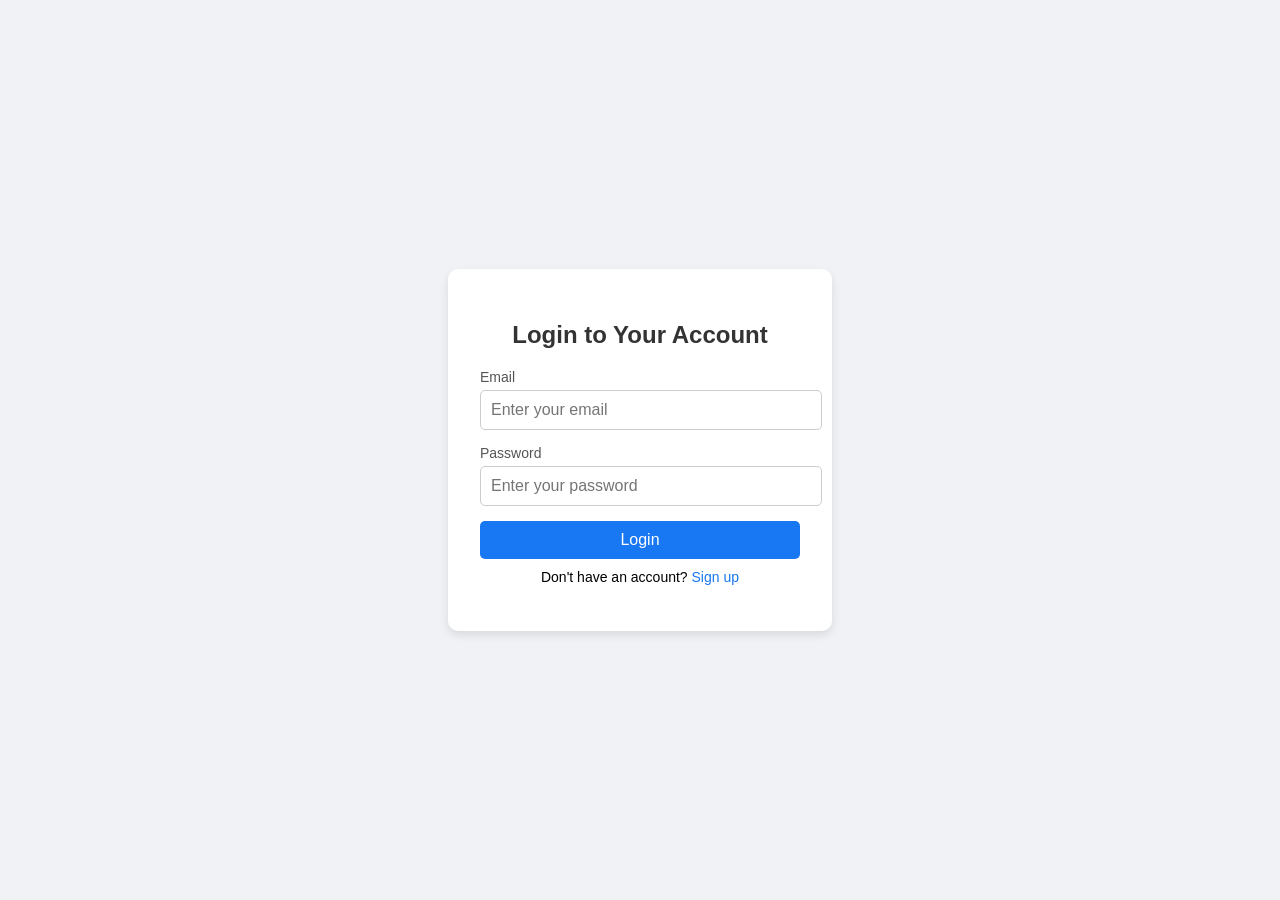
<file: see.html>
<!DOCTYPE html>
<html lang="en">
<head>
    <meta charset="UTF-8">
    <meta name="viewport" content="width=device-width, initial-scale=1.0">
    <title>Login - My Social Media</title>
    <link rel="stylesheet" href="see.css">
</head>
<body>
    <div class="login-container">
        <h2>Login to Your Account</h2>
        <form action="#" method="POST">
            <div class="input-group">
                <label for="email">Email</label>
                <input type="email" id="email" name="email" placeholder="Enter your email" required>
            </div>
            <div class="input-group">
                <label for="password">Password</label>
                <input type="password" id="password" name="password" placeholder="Enter your password" required>
            </div>
            <button type="submit">Login</button>
            <p class="signup-link">Don't have an account? <a href="#">Sign up</a></p>
        </form>
    </div>
</body>
</html>
</file>
<file: see.css>
/* General Styles */
body {
    font-family: Arial, sans-serif;
    background: #f0f2f5;
    display: flex;
    justify-content: center;
    align-items: center;
    height: 100vh;
    margin: 0;
}

/* Login Container */
.login-container {
    background: white;
    padding: 2rem;
    border-radius: 10px;
    box-shadow: 0px 4px 10px rgba(0, 0, 0, 0.1);
    text-align: center;
    width: 320px;
}

/* Headings */
h2 {
    margin-bottom: 20px;
    color: #333;
}

/* Input Group */
.input-group {
    text-align: left;
    margin-bottom: 15px;
}

.input-group label {
    display: block;
    font-size: 14px;
    margin-bottom: 5px;
    color: #555;
}

.input-group input {
    width: 100%;
    padding: 10px;
    font-size: 16px;
    border: 1px solid #ccc;
    border-radius: 5px;
}

/* Button */
button {
    width: 100%;
    padding: 10px;
    font-size: 16px;
    background: #1877f2;
    color: white;
    border: none;
    border-radius: 5px;
    cursor: pointer;
}

button:hover {
    background: #145dbf;
}

/* Signup Link */
.signup-link {
    margin-top: 10px;
    font-size: 14px;
}

.signup-link a {
    color: #1877f2;
    text-decoration: none;
}

.signup-link a:hover {
    text-decoration: underline;
}
</file>
